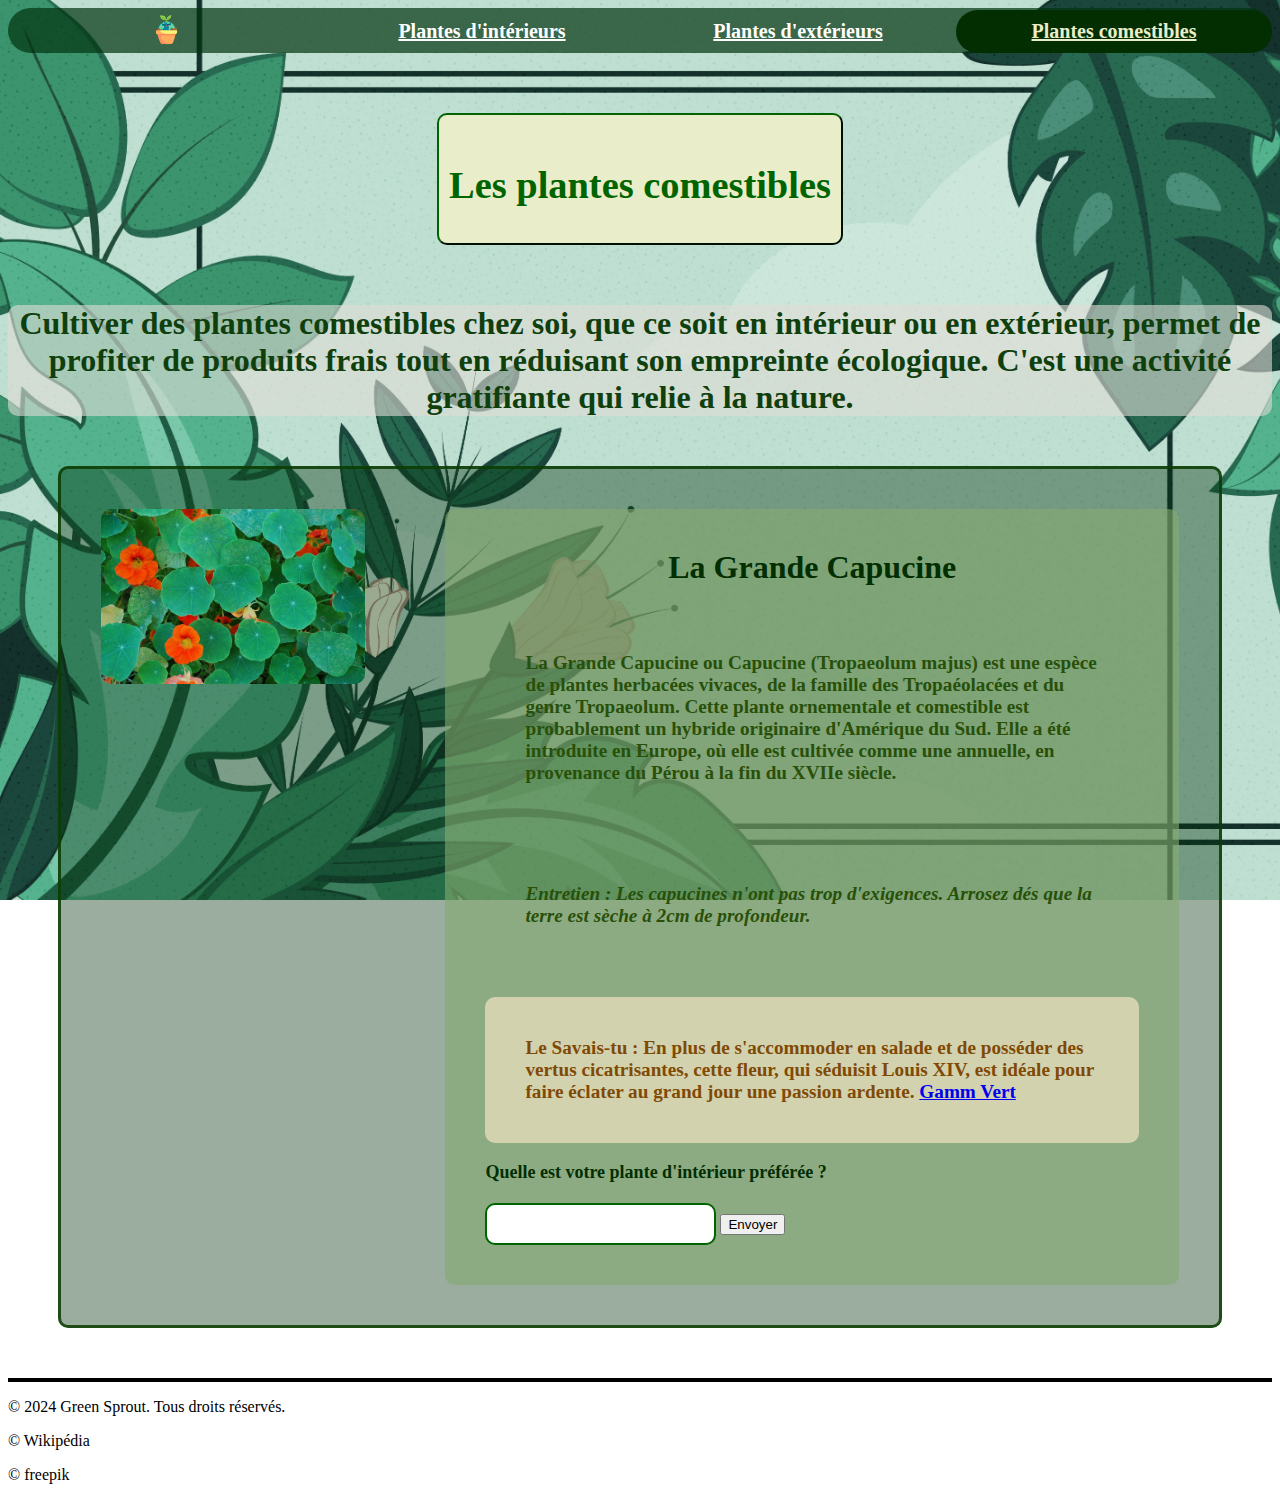
<file: plante_comestible.html>
<!DOCTYPE html>
<html lang="fr">

<head>
    <meta charset="UTF-8">
    <meta name="viewport" content="width=device-width, initial-scale=1">
    <!--Pour avoir une responsive design, nous permet d'avoir une bonne lisibilité sur n'importe quel support tablette ou téléphone ou ordi-->
    <title>Plantes comestibles</title>
    <link rel="stylesheet" href="assets/css/style.css">
    <link rel="shortcut icon" href="assets/images/favicon.png" />
    <!--defer pour que le script se charge après le html-->
    <script src="assets/js/script.js" defer></script>
</head>

<body>

    <nav class="navbar">

        <div class="nav-links">
            <ul class="menu">


                <li class="logo">
                    <a href="index.html">
                        <img src="assets/images/favicon.png" class="icon" alt="Logo" width="35" height="35">
                    </a>
                </li>


                <li><a href="plante_interieur.html">Plantes d'intérieurs</a></li>
                <li><a href="plante_exterieur.html">Plantes d'extérieurs</a></li>
                <li><a class="actif" href="plante_comestible.html">Plantes comestibles</a></li>
            </ul>
        </div>
        <img src="assets/images/bouton-bur.png" alt="menu hamburger"
            class="menu_hamburger"><!--alt permet aux non voyant de savoir ce que la souris survole-->
    </nav>

    <div id="hero">
        <h1 text-align:center>Les plantes comestibles</h1>
    </div>

    <div id="intro">
        Cultiver des plantes comestibles chez soi, que ce soit en intérieur ou en extérieur, permet de profiter de
        produits frais tout en réduisant son empreinte écologique. C'est une activité gratifiante qui relie à la nature.
    </div>
    <div class="container">
        <div class="image">
            <img src="assets/images/capu.jpg"
                alt="Sansevieria trifasciata with green and yellow striped leaves in an orange ceramic pot, displayed on a wooden surface against a white background">
        </div>
        <div class="intro">
            <h2>La Grande Capucine</h2>

            <p>La Grande Capucine ou Capucine (Tropaeolum majus) est une espèce de plantes herbacées vivaces, de la
                famille des Tropaéolacées et du genre Tropaeolum. Cette plante ornementale et comestible est
                probablement un hybride originaire d'Amérique du Sud. Elle a été introduite en Europe, où elle est
                cultivée comme une annuelle, en provenance du Pérou à la fin du XVIIe siècle.</p>
            <p class="solid">Entretien : Les capucines n'ont pas trop d'exigences. Arrosez dés que la terre est sèche à
                2cm de profondeur.</p>
            <p class="Savais-tu">Le Savais-tu : En plus de s'accommoder en salade et de posséder des vertus
                cicatrisantes, cette fleur,
                qui séduisit Louis XIV, est idéale pour faire éclater au grand jour une passion ardente. <a
                    href="https://www.gammvert.fr/conseils-idees/capucine#caracteristiques">Gamm
                    Vert</a></p>



            <label class="contact">
                Quelle est votre plante d'intérieur préférée ?
            </label>
            <br />
            <input id="plant-input"></input>
            <button onclick="preferedPlant()">Envoyer</button>

        </div>
    </div>


</body>



<hr id="hr" />

<footer>
    <p>&copy; 2024 Green Sprout. Tous droits réservés.</p>
    <p>&copy; Wikipédia</p>
    <p>&copy; freepik</p>


</footer>

</html>
</file>
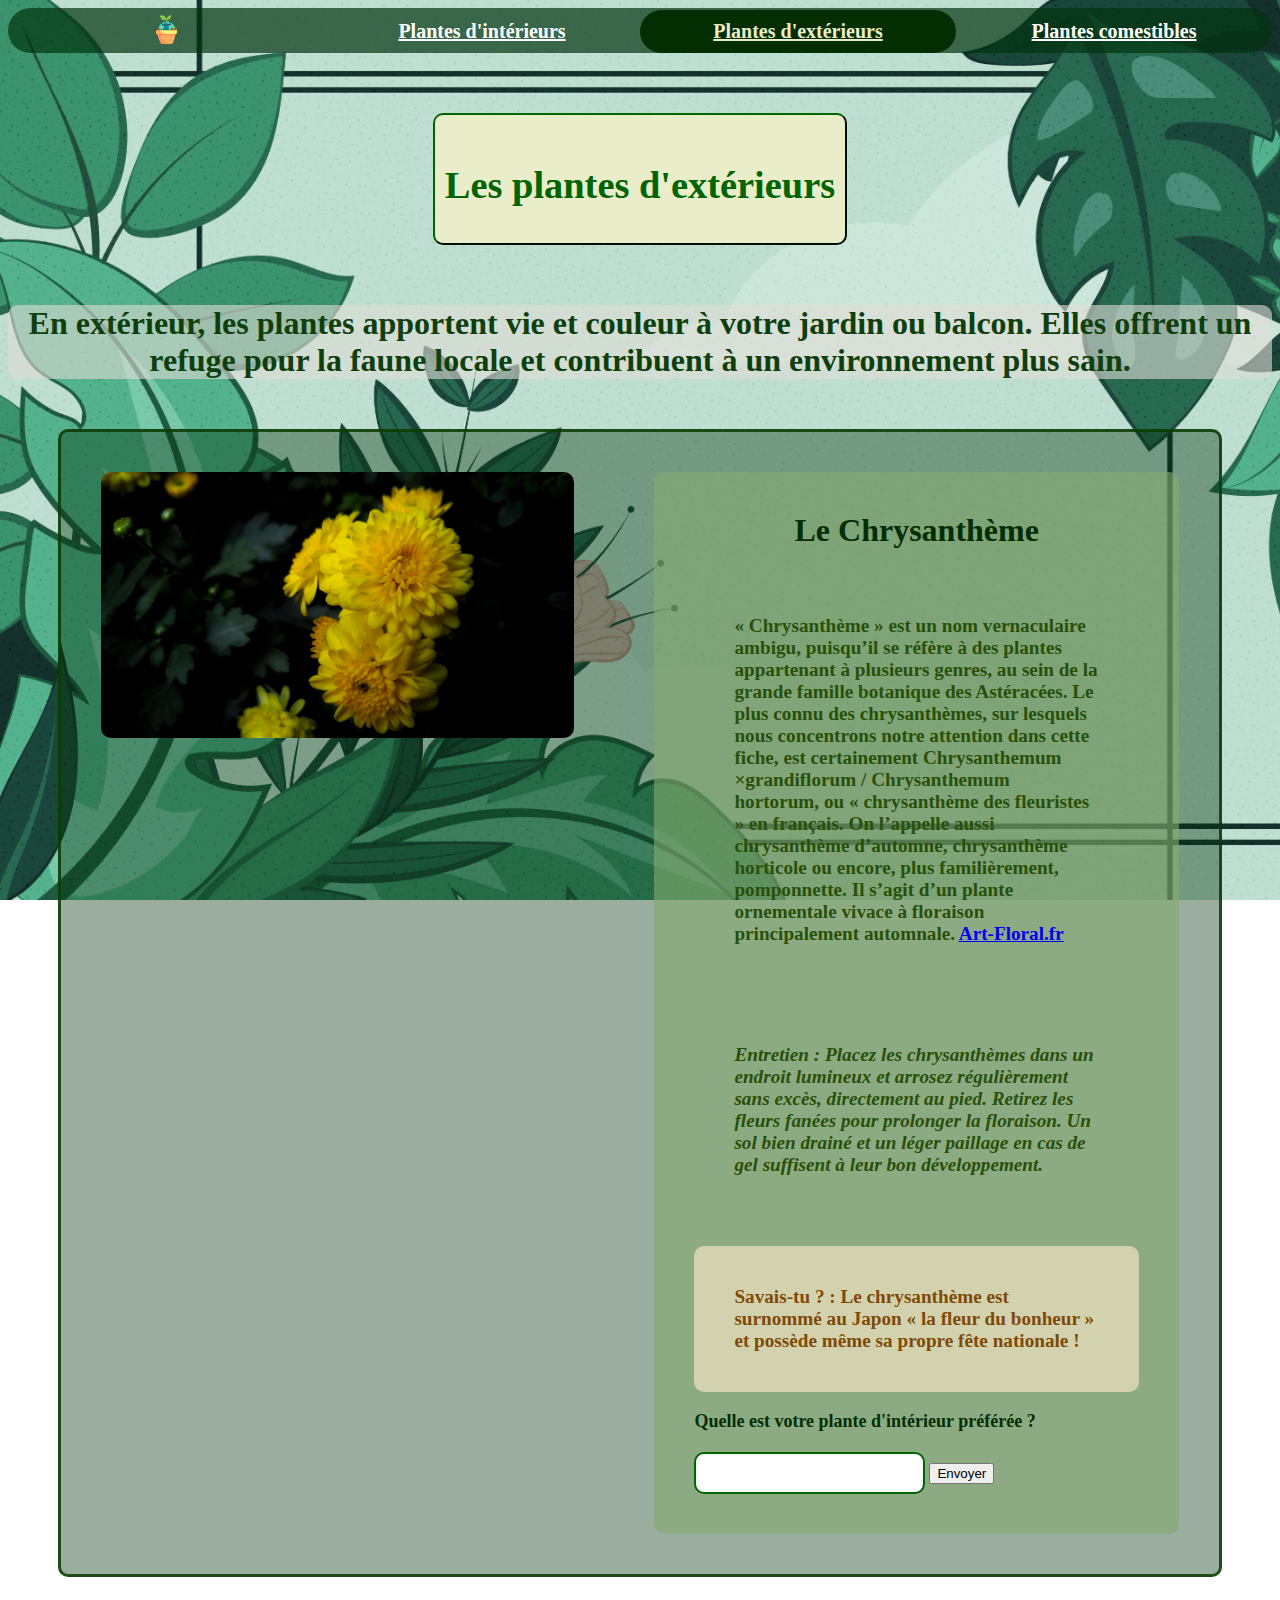
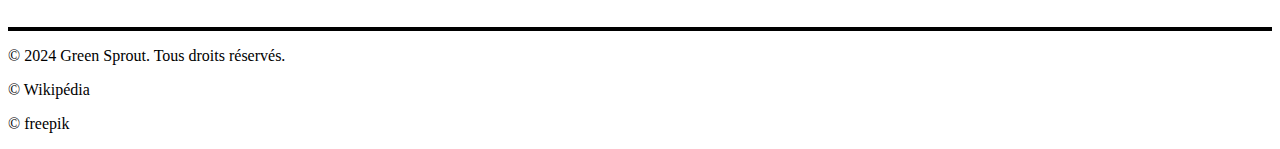
<file: plante_exterieur.html>
<!DOCTYPE html>
<html lang="fr">

<head>
    <meta charset="UTF-8">
    <meta name="viewport" content="width=device-width, initial-scale=1">
    <!--Pour avoir une responsive design, nous permet d'avoir une bonne lisibilité sur n'importe quel support tablette ou téléphone ou ordi-->
    <title>Plantes d'extérieurs</title>
    <link rel="stylesheet" href="assets/css/style.css">
    <link rel="shortcut icon" href="assets/images/favicon.png" />
    <!--defer pour que le script se charge après le html-->
    <script src="assets/js/script.js" defer></script>
</head>

<body>
    <nav class="navbar">

        <div class="nav-links">
            <ul class="menu">


                <li class="logo">
                    <a href="index.html">
                        <img src="assets/images/favicon.png" class="icon" alt="Logo" width="35" height="35">
                    </a>
                </li>


                <li><a href="plante_interieur.html">Plantes d'intérieurs</a></li>
                <li><a class="actif" href="plante_exterieur.html">Plantes d'extérieurs</a></li>
                <li><a href="plante_comestible.html">Plantes comestibles</a></li>
            </ul>
        </div>
        <img src="assets/images/bouton-bur.png" alt="menu hamburger"
            class="menu_hamburger"><!--alt permet aux non voyant de savoir ce que la souris survole-->
    </nav>

    <div id="hero">
        <h1 text-align:center>Les plantes d'extérieurs</h1>
    </div>

    <div id="intro">
        En extérieur, les plantes apportent vie et couleur à votre jardin ou balcon. Elles offrent un refuge pour la
        faune locale et contribuent à un environnement plus sain.
    </div>

    <div class="container">
        <div class="image">
            <img src="assets/images/chrys.jpg"
                alt="Sansevieria trifasciata with green and yellow striped leaves in an orange ceramic pot, displayed on a wooden surface against a white background">
        </div>
        <div class="intro">
            <h2>Le Chrysanthème</h2>

            <p>« Chrysanthème » est un nom vernaculaire ambigu, puisqu’il se réfère à des plantes appartenant à
                plusieurs genres, au sein de la grande famille botanique des Astéracées. Le plus connu des
                chrysanthèmes, sur lesquels nous concentrons notre attention dans cette fiche, est certainement
                Chrysanthemum ×grandiflorum / Chrysanthemum hortorum, ou « chrysanthème des fleuristes » en français. On
                l’appelle aussi chrysanthème d’automne, chrysanthème horticole ou encore, plus familièrement,
                pomponnette. Il s’agit d’un plante ornementale vivace à floraison principalement automnale. <a href="https://www.art-floral.fr/fleurs/chrysantheme-des-fleuristes/" >Art-Floral.fr</a></p>
            <p class="solid">Entretien : Placez les chrysanthèmes dans un endroit lumineux et arrosez régulièrement sans
                excès, directement au pied. Retirez les fleurs fanées pour prolonger la floraison. Un sol bien drainé et
                un léger paillage en cas de gel suffisent à leur bon développement.</p>

            <p class="Savais-tu">Savais-tu ? :
            Le chrysanthème est surnommé au Japon « la fleur du bonheur » et possède même sa propre fête nationale !</p>

            <label class="contact">
                Quelle est votre plante d'intérieur préférée ?
            </label>
            <br>
            <input id="plant-input"></input>
            <button onclick="preferedPlant()">Envoyer</button>


        </div>
    </div>

</body>


<hr id="hr" />

<footer>
    <p>&copy; 2024 Green Sprout. Tous droits réservés.</p>
    <p>&copy; Wikipédia</p>
    <p>&copy; freepik</p>
</footer>

</html>
</file>
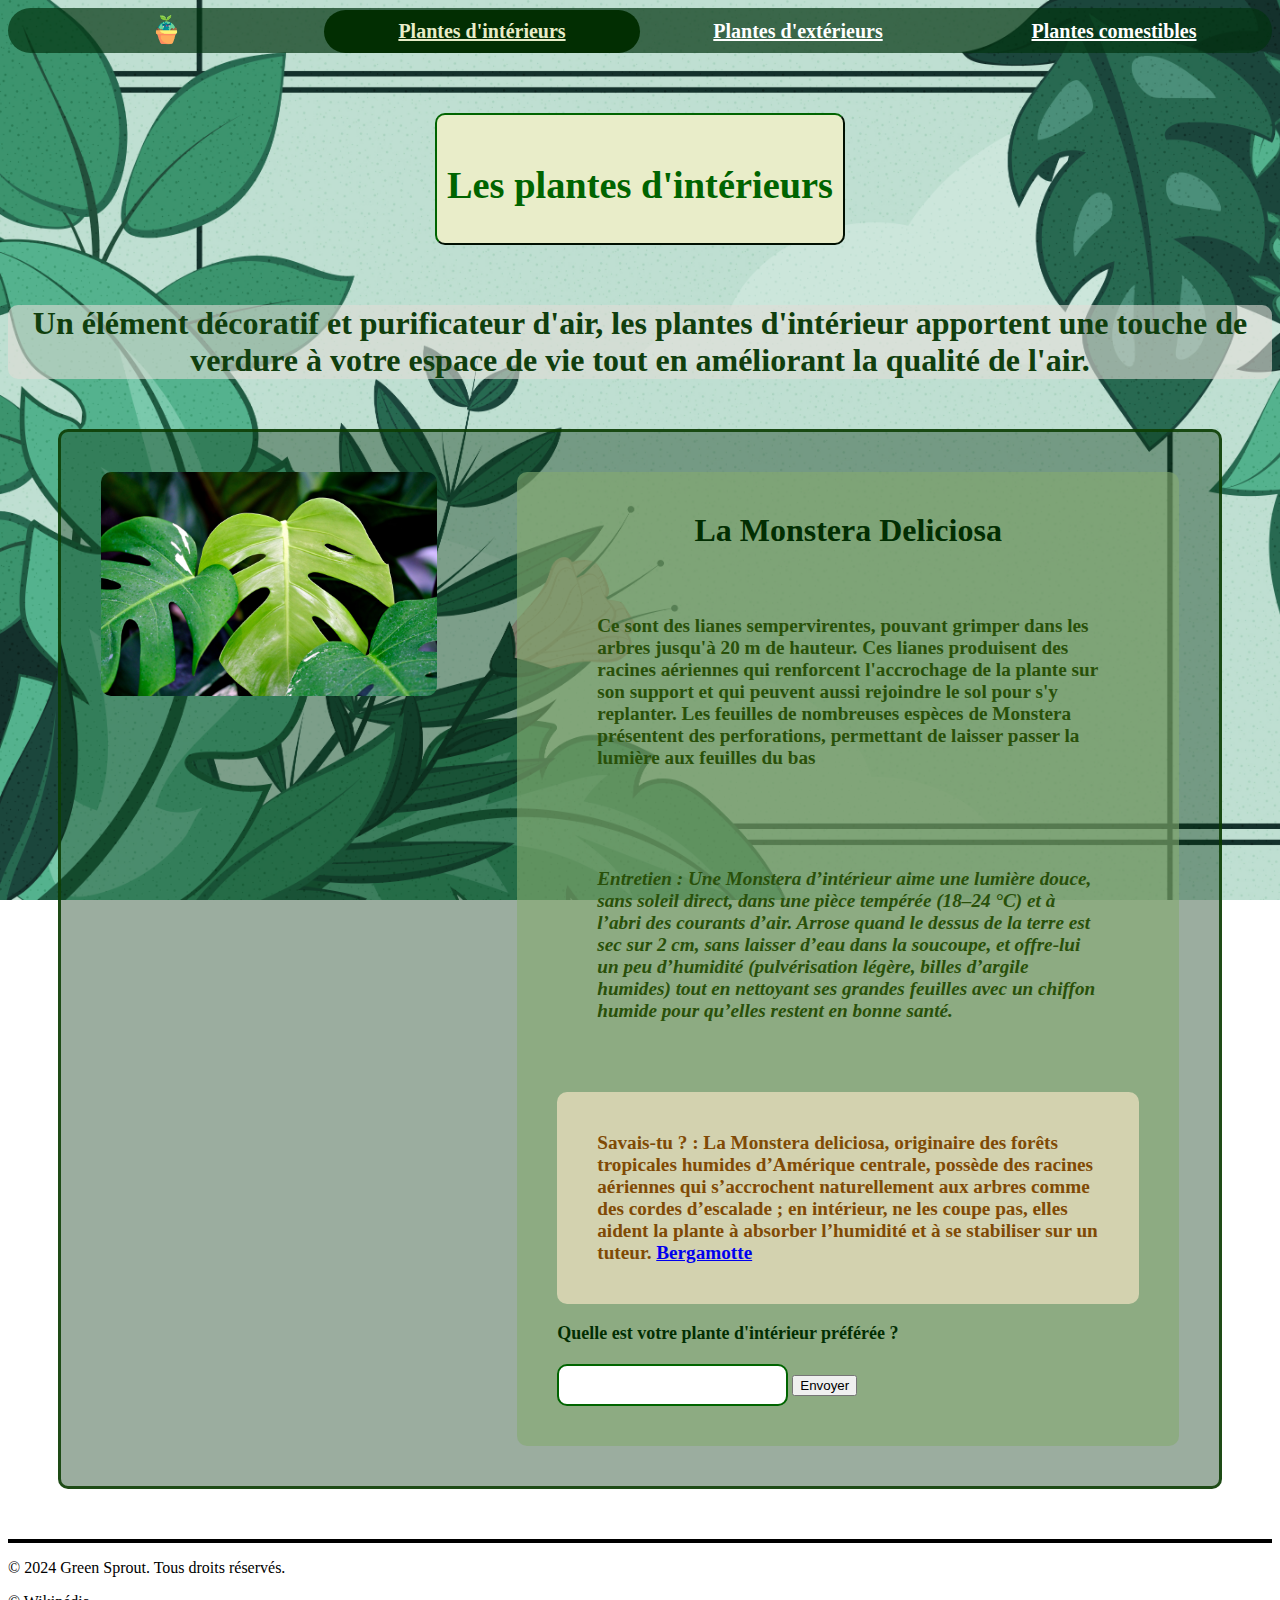
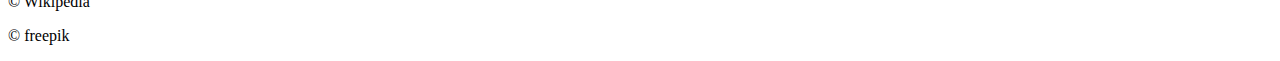
<file: plante_interieur.html>
<!DOCTYPE html>
<html lang="fr">

<head>
    <meta charset="UTF-8">
    <meta name="viewport" content="width=device-width, initial-scale=1">
    <!--Pour avoir une responsive design, nous permet d'avoir une bonne lisibilité sur n'importe quel support tablette ou téléphone ou ordi-->
    <title>Plantes d'intérieurs</title>
    <link rel="stylesheet" href="assets/css/style.css">
    <link rel="shortcut icon" href="assets/images/favicon.png" />
    <!--defer pour que le script se charge après le html-->
    <script src="assets/js/script.js" defer></script>
</head>

<body>

    <nav class="navbar">

        <div class="nav-links">
            <ul class="menu">


                <li class="logo">
                    <a href="index.html">
                        <img src="assets/images/favicon.png" class="icon" alt="Logo" width="35" height="35">
                    </a>
                </li>


                <li><a class="actif" href="plante_interieur.html">Plantes d'intérieurs</a></li>
                <li><a href="plante_exterieur.html">Plantes d'extérieurs</a></li>
                <li><a href="plante_comestible.html">Plantes comestibles</a></li>
            </ul>
        </div>
        <img src="assets/images/bouton-bur.png" alt="menu hamburger"
            class="menu_hamburger"><!--alt permet aux non voyant de savoir ce que la souris survole-->
    </nav>

    <div id="hero">
        <h1 text-align:center>Les plantes d'intérieurs</h1>
    </div>

    <div id="intro">
        Un élément décoratif et purificateur d'air, les plantes d'intérieur apportent une touche de verdure à votre
        espace de vie tout en améliorant la qualité de l'air.
    </div>

    <div class="container">
        <div class="image">
            <img src="assets/images/monstera.jpg"
                alt="Sansevieria trifasciata with green and yellow striped leaves in an orange ceramic pot, displayed on a wooden surface against a white background">
        </div>
        <div class="intro">
            <h2>La Monstera Deliciosa</h2>

            <p>Ce sont des lianes sempervirentes, pouvant grimper dans les arbres jusqu'à 20 m de hauteur. Ces lianes
                produisent des racines aériennes qui renforcent l'accrochage de la plante sur son support et qui peuvent
                aussi rejoindre le sol pour s'y replanter. Les feuilles de nombreuses espèces de Monstera présentent des
                perforations, permettant de laisser passer la lumière aux feuilles du bas<br />

            <p class="solid">Entretien : Une Monstera d’intérieur aime une lumière douce, sans soleil direct, dans
                une pièce tempérée (18–24 °C) et à l’abri des courants d’air. Arrose quand le dessus de la terre est sec
                sur 2 cm, sans laisser d’eau dans la soucoupe, et offre-lui un peu d’humidité (pulvérisation légère,
                billes d’argile humides) tout en nettoyant ses grandes feuilles avec un chiffon humide pour qu’elles
                restent en bonne santé. </p>

            <p class="Savais-tu">Savais-tu ? :
            La Monstera deliciosa, originaire des forêts tropicales humides d’Amérique centrale, possède des racines
            aériennes qui s’accrochent naturellement aux arbres comme des cordes d’escalade ; en intérieur, ne les coupe
            pas, elles aident la plante à absorber l’humidité et à se stabiliser sur un tuteur.
            <a
                href="https://www.bergamotte.fr/le-journal-vegetal/plantes/tout-savoir-plantes/monstera-nos-astuces-pour-lentretenir">Bergamotte</a>
            </p>


            <label class="contact">
                Quelle est votre plante d'intérieur préférée ?
            </label>
            <br />
            <input id="plant-input"></input>
            <button onclick="preferedPlant()">Envoyer</button>

        </div>
    </div>



</body>

<hr id="hr" />

<footer>
    <p>&copy; 2024 Green Sprout. Tous droits réservés.</p>
    <p>&copy; Wikipédia</p>
    <p>&copy; freepik</p>
</footer>

</html>
</file>
<file: assets/css/style.css>
nav ul {
     list-style-type: none;
     display: flex;
     padding: 0px;
     margin: 0px;
     /*list-style-type: none; enlève les puces devant les éléments de la liste.*/
 }

 nav li {

     padding-top: 2px;
     width: 25%;
 }



 /*Pour aligner les éléments de la liste horizontalement*/

 nav ul::after {
     content: "";
     display: table;
     clear: both;
     /*Pour éviter que les éléments flottants ne débordent de leur conteneur
*/
 }


 nav {
     width: 100%;
     height: 50x;
     /*margin: 10px auto;*/
     background-color: rgba(1, 51, 16, 0.7);
     /* blanc transparent */
     border-radius: 30px;
 }


 nav a {
     display: block;
     text-align: center;
     font-size: clamp(1.25rem, 1.2vw, 1rem);
     text-align: center;
     font-weight: bold;
     color: white;

 }

 nav a:hover {
     position: relative;
     color: rgb(209, 193, 102);
     font-weight: bold;
     /* Ajout d'une bordure inférieure lors du survol */
 }

 

   


 .menu {
     display: flex;
     align-items: center;
 }

 .navbar .menu_hamburger {
     display: none;
     position: absolute;
     width: 40px;
     top: 10px;
     right: 40px;
     z-index: 51;/*sert à gerer les layers*/
 }



/*Media query pour que le site soit responsive design en fonction de la taille es écrans*/

 @media screen and (max-width: 900px) {
    

     .navbar {
         padding: 0;
     }

     .navbar .menu_hamburger {
         display: block;
     }



     .nav-links .navbar {
         display: block;

     }

     .nav-links {
         top: 0;
         left: 0;
         position: absolute;
         width: 100%;
         height: 100vh;
         display: flex;
         justify-content: center;
         align-items: center;
         background-color: #2d50183f;
         -webkit-backdrop-filter: blur(7px);
         backdrop-filter: blur(7px);
         margin-left: -100%;
         /*pour cacher le menu par défaut*/
         transition: all 0.3s ease;
         z-index: 50;
     }

     .nav-links.mobile_menu {
         margin-left: 0;
     }



     .nav-links ul {
         display: flex;
         flex-direction: column;
         width: 100%;
         align-items: center;
         color: darkgreen;

     }


     .navbar .nav-links ul li {
         margin: 50px 0;
         font-size: 2rem;

     }

     .nav-links.mobile_menu {
         margin-left: 0;
     }

     .nav-links ul li a.actif {

         font-weight: bold;
         border-radius: 10px;
         color: rgb(34, 85, 21);
         background-color: rgba(233, 229, 224, 0.493);
         width: fit-content;
         padding: 10px 10px;
     }

     .mobile-menu-visible {
         overflow: hidden;
     }

 }


 body {

     background-image: url("../images/background.jpg");
     background-size: cover;
     background-attachment: fixed;
 }

 h1 {
     font-size: 40-large;
     margin-top: 1cm;
     color: darkgreen;
     text-align: center;
     background-color: transparent;

 }

 #hero {
     margin: 60px auto;
     font-size: larger;
     background-color: #E9EDC9;
     /* blanc transparent */
     padding: 10px 10px;
     border-radius: 10px;
     width: fit-content;
     border-style: outset;
     border-color: darkgreen;
     border-width: 2px;
 }




 #intro {

     font-size: clamp(1.2rem, 2.5vw, 2rem);
     font-weight: bold;
     text-align: center;
     background-color: rgba(223, 220, 213, 0.603);
     border-radius: 10px;
     color: #103f0e;
     width: fit-content;

 }


 .actif {
     color: #E9EDC9;
     background-color: rgb(2, 46, 2);
     font-weight: bold;
     border-radius: 30px;
     padding: 10px 10px 10px 10px;
     position: inherit;
 }

 /*Création de galerie, source codepen.io*/



 .container {
     /*un conteneur nous permettant de mieux visulaliser les paragraphes et les images*/
     display: flex;
     align-items: left;
     justify-content: space-around;
     gap: 5rem;
     background-color: rgba(2, 49, 12, 0.397);
     margin-top: 50px;
     margin-right: 50px;
     margin-left: 50px;
     border-radius: 10px;
     border-radius: 10px;
     padding: 40px 40px 40px 40px;
     border-color: rgba(12, 61, 3, 0.877);
     border-style: solid;

 }

 .intro {
     /*un conteneur pour mieux visualiser le texte*/
     padding: 40px 40px 40px 40px;
     background-color: rgba(132, 170, 111, 0.61);
     border-radius: 10px;

 }



 .image img {


     /*width: 100%;*/
     max-width: 100%;
     /*object-fit: cover;*/
     border-radius: 10px;
     vertical-align: middle;
 }

 .container h2 {
     margin-top: 0;
     font-size: 2em;
     color: rgb(2, 46, 2);
     font-weight: bold;
     text-align: center;
     border-radius: 10px;
     border-color: darkgreen;
     /*background-color: rgba(255, 235, 205, 0.61);*/
     /*padding-left: 10px;*/
 }



 .intro p {
     /*flex: 1;*/
     font-size: 1.2em;
     font-weight: bold;
     color: rgb(41, 80, 9);
     border-radius: 10px;
     border-color: darkgreen;

     padding: 40px 40px 40px 40px;

     /*margin-top: 30%;
     align-items: center;
     font-weight: bold;
     
     max-width: fit-content;*/

 }

 @media (max-width: 768px) {
     .container {
         flex-direction: column;
     }

     .intro {
         padding: 10px;
     }

     .intro p {
         padding: 0px;
         text-align: center;
     }

     /*source chat gpt pour afficher les éléments en colonne pour un effet scrolling sur smartphone*/
 }

 .solid {
     font-style: oblique;
 }

 .Savais-tu {
     font-size: large;
     color: rgb(128, 74, 5) !important;
     margin-top: 30px;
     background-color: rgba(255, 235, 205, 0.61);
     border-radius: 25px;

 }

 .contact {
     font-size: large;
     font-weight: bold;
     color: rgb(2, 46, 2);
     margin-top: 30px;
 }

 #plant-input {
     margin-top: 20px;
     padding: 10px;
     border-radius: 10px;
     border: 2px solid darkgreen;
     font-size: medium;
 }

 #hr {
     margin-top: 50px;
     border: 2px solid black;

 }
</file>
